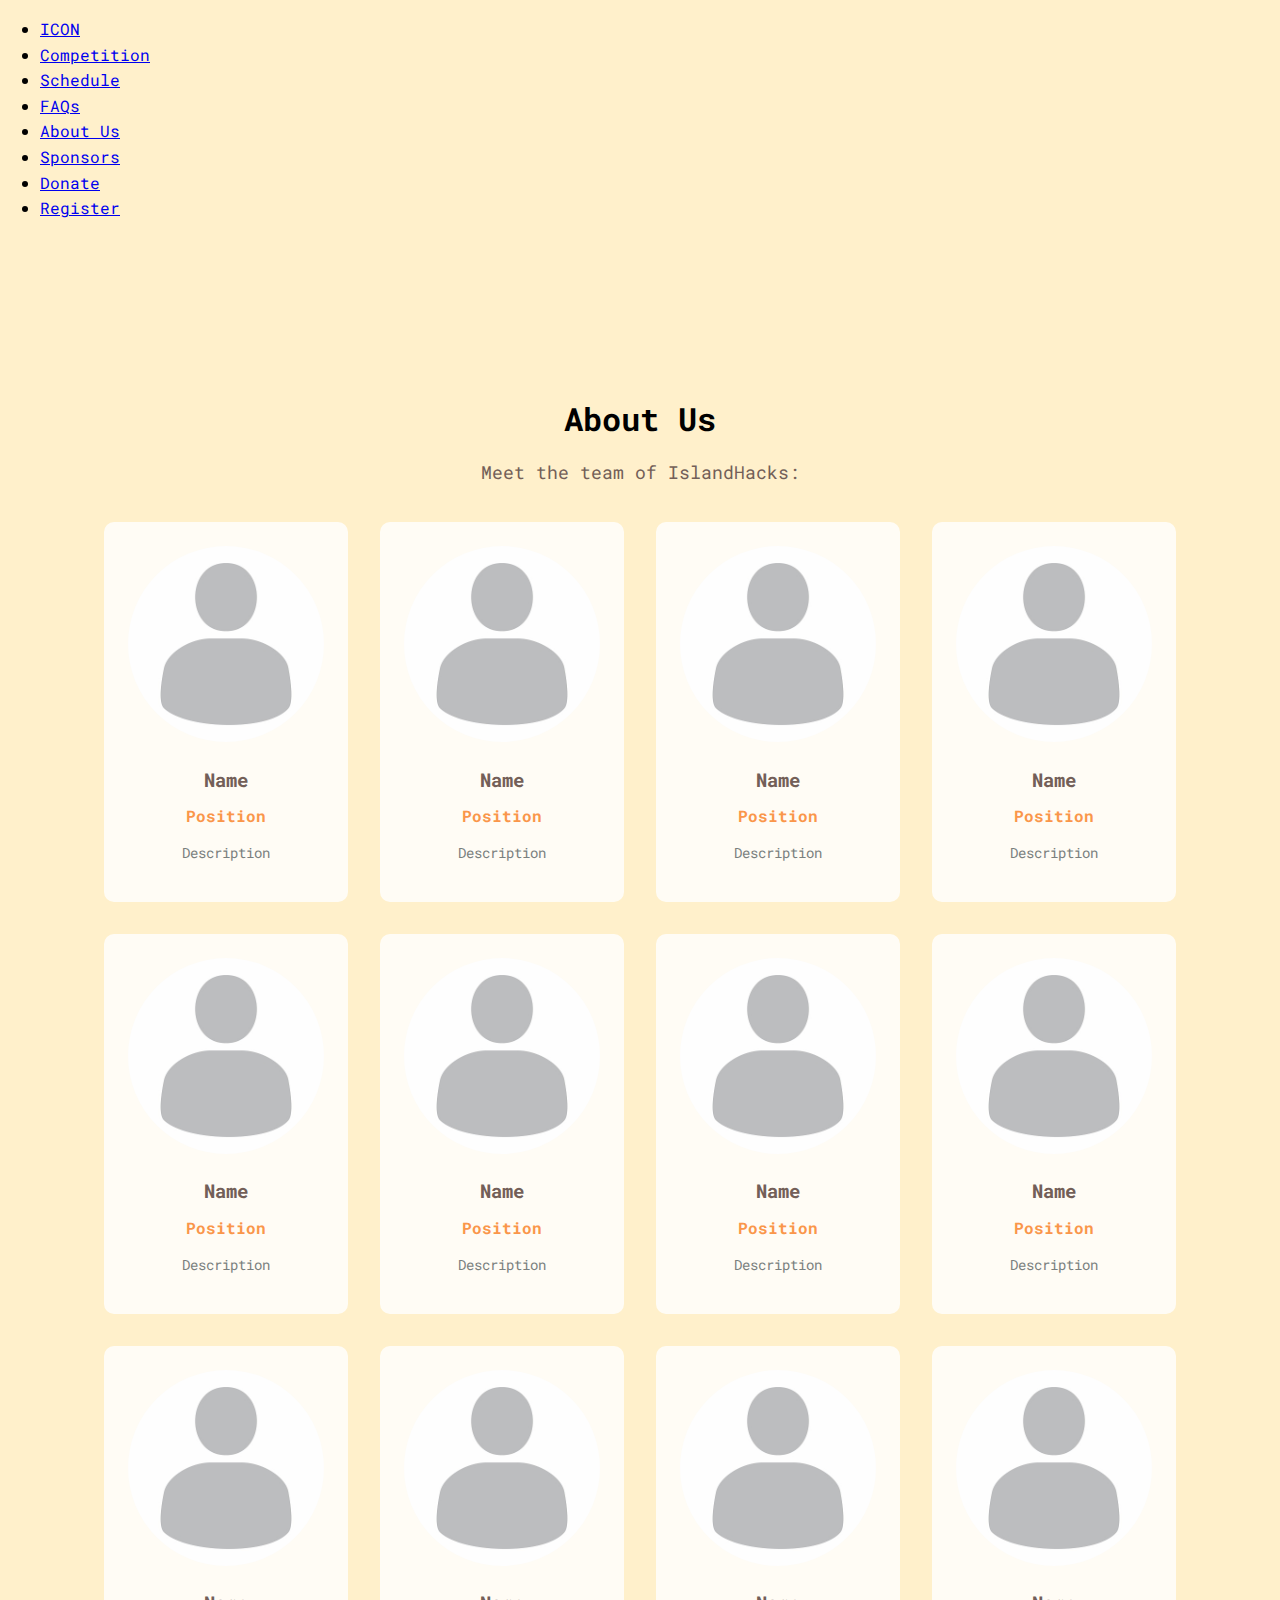
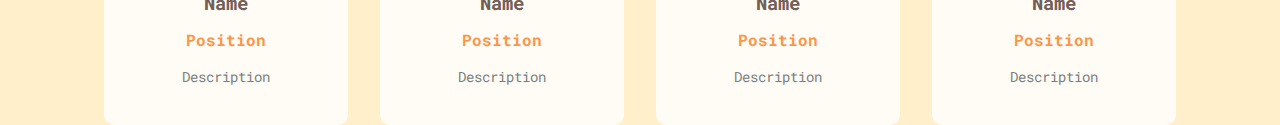
<file: about/index.html>
<!DOCTYPE html>
<html lang="en">
  <head>
    <meta charset="UTF-8">
    <meta name="viewport" content="width=device-width, initial-scale=1.0">
    <title>IslandHacks About Us</title>
    <link rel="preconnect" href="https://fonts.googleapis.com">
    <link rel="preconnect" href="https://fonts.gstatic.com" crossorigin>
    <link href="https://fonts.googleapis.com/css2?family=Roboto+Mono:ital,wght@0,100..700;1,100..700&display=swap" rel="stylesheet">

    <link href="/styles/main.css" rel="stylesheet" />
    <link href="/styles/about.css" rel="stylesheet" />
  </head>
  <body>
    <nav class="header">
      <ul>
        <li class="nav-home">
            <a href="/index.html">
              <span>ICON</span>
            </a>
          </li>
          <li class="nav-link">
            <a href="/index.html#competition">
              <span>Competition</span>
            </a>
          </li>
          <li class="nav-link">
            <a href="/index.html#schedule">
              <span>Schedule</span>
            </a>
          </li>
          <li class="nav-link">
            <a href="/index.html#FAQs">
              <span>FAQs</span>
            </a>
          </li>
          <li class="nav-link">
            <a href="/about">
              <span>About Us</span>
            </a>
          </li>
          <li class="nav-link">
            <a href="/sponsors">
              <span>Sponsors</span>
            </a>
          </li>
          <li class="nav-link nav-accent">
            <a href="https://hcb.hackclub.com/donations/start/islandhacks" target="_blank">
              <span>Donate</span>
            </a>
          </li>
          <li class="nav-link nav-accent">
            <a href="about:blank" target="_blank">
              <span>Register</span>
            </a>
          </li>
        </ul>
      </ul>
      <div class="header-fade"></div>
    </nav>
    <main class="content">
      <h1>About Us</h1>
      <p class="about-subtitle">
        Meet the team of IslandHacks:
      </p>
      <div class="team-grid">
        <div class="team-member">
          <img src="../images/team/profile_temp.jpeg" alt="Name">
          <h2>Name</h2>
          <h3>Position</h3>
          <p>Description</p>
        </div>
        <div class="team-member">
          <img src="../images/team/profile_temp.jpeg" alt="Name">
          <h2>Name</h2>
          <h3>Position</h3>
          <p>Description</p>
        </div>
        <div class="team-member">
          <img src="../images/team/profile_temp.jpeg" alt="Name">
          <h2>Name</h2>
          <h3>Position</h3>
          <p>Description</p>
        </div>
        <div class="team-member">
          <img src="../images/team/profile_temp.jpeg" alt="Name">
          <h2>Name</h2>
          <h3>Position</h3>
          <p>Description</p>
        </div>
        <div class="team-member">
          <img src="../images/team/profile_temp.jpeg" alt="Name">
          <h2>Name</h2>
          <h3>Position</h3>
          <p>Description</p>
        </div>
        <div class="team-member">
          <img src="../images/team/profile_temp.jpeg" alt="Name">
          <h2>Name</h2>
          <h3>Position</h3>
          <p>Description</p>
        </div>
        <div class="team-member">
          <img src="../images/team/profile_temp.jpeg" alt="Name">
          <h2>Name</h2>
          <h3>Position</h3>
          <p>Description</p>
        </div>
        <div class="team-member">
          <img src="../images/team/profile_temp.jpeg" alt="Name">
          <h2>Name</h2>
          <h3>Position</h3>
          <p>Description</p>
        </div>
        <div class="team-member">
          <img src="../images/team/profile_temp.jpeg" alt="Name">
          <h2>Name</h2>
          <h3>Position</h3>
          <p>Description</p>
        </div>
        <div class="team-member">
          <img src="../images/team/profile_temp.jpeg" alt="Name">
          <h2>Name</h2>
          <h3>Position</h3>
          <p>Description</p>
        </div>
        <div class="team-member">
          <img src="../images/team/profile_temp.jpeg" alt="Name">
          <h2>Name</h2>
          <h3>Position</h3>
          <p>Description</p>
        </div>
        <div class="team-member">
          <img src="../images/team/profile_temp.jpeg" alt="Name">
          <h2>Name</h2>
          <h3>Position</h3>
          <p>Description</p>
        </div>
      </div>
    </main>
  </body>
</html>
</file>
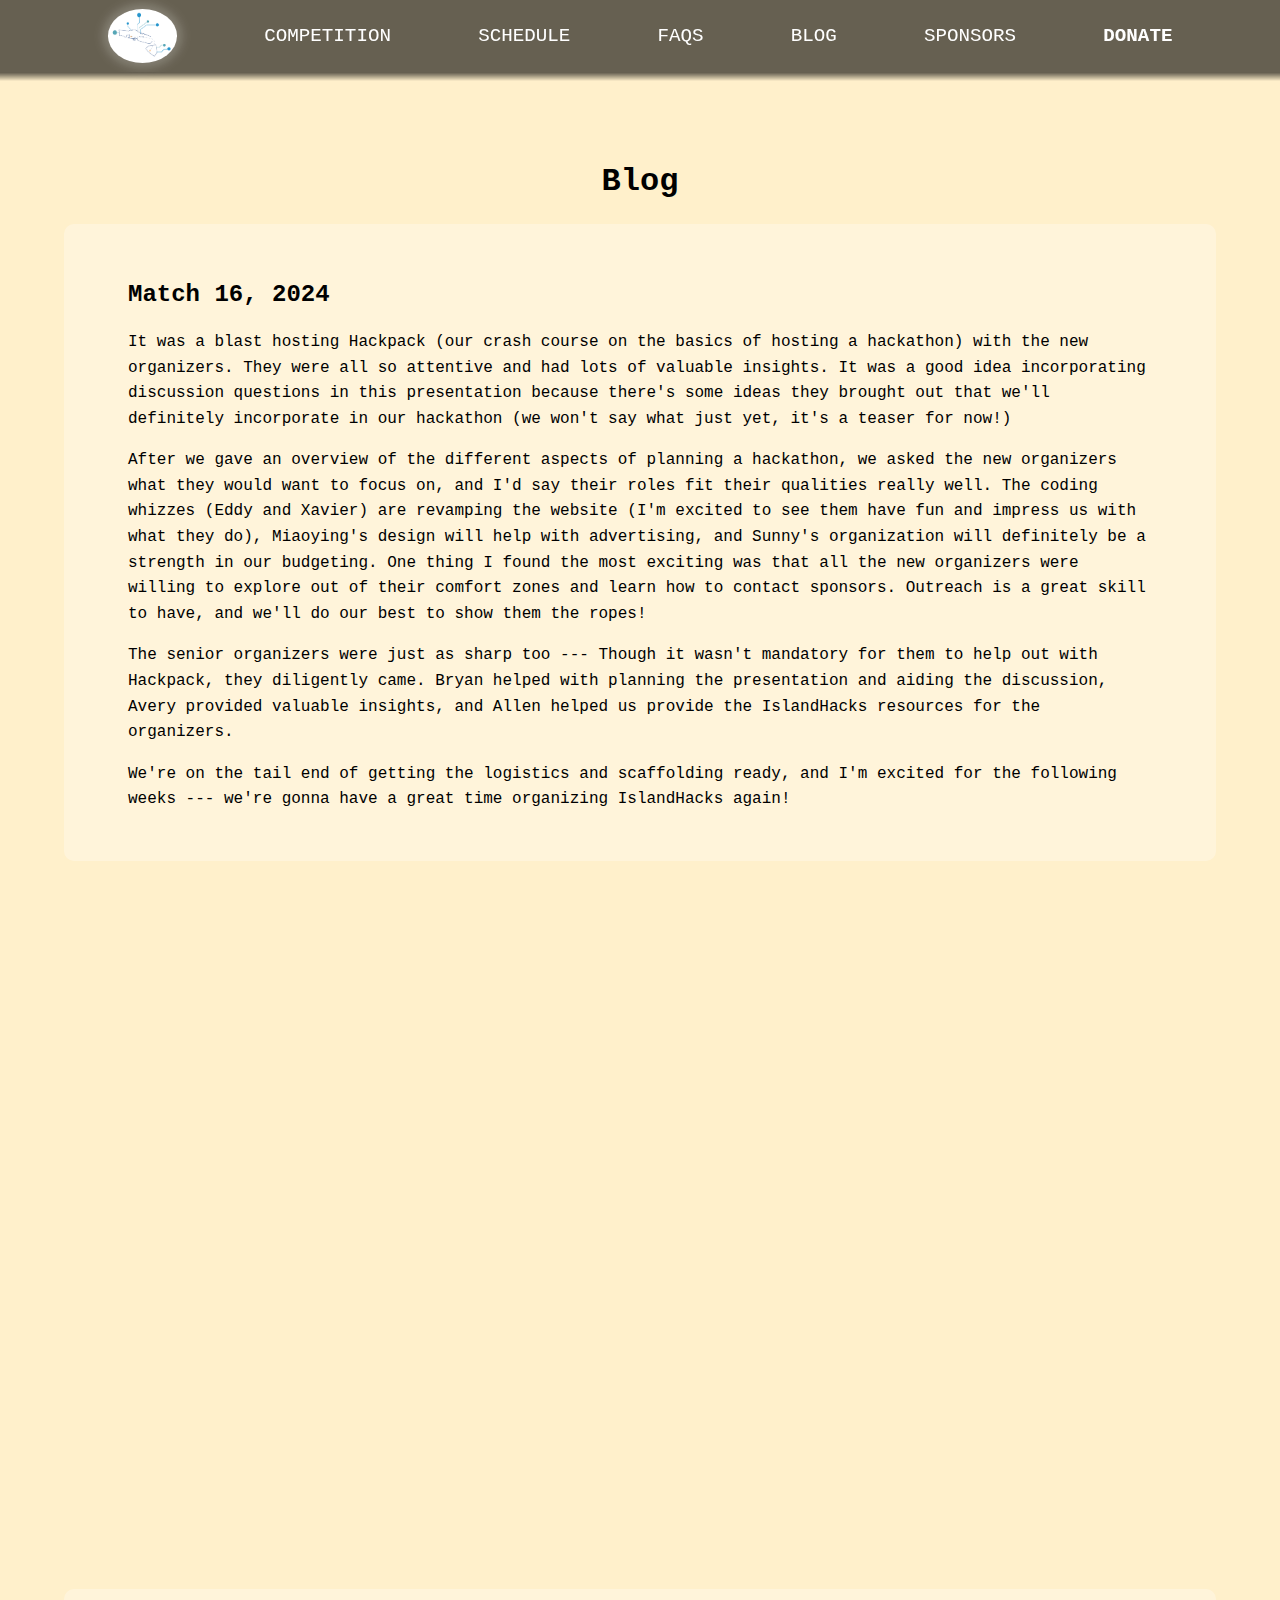
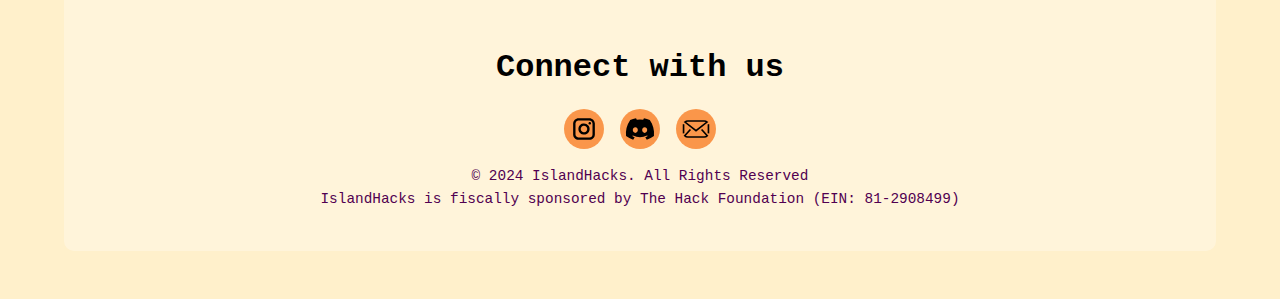
<file: blog/index.html>
<!DOCTYPE html>
<html lang="en">
<head>
  <meta charset="UTF-8">
  <meta name="viewport" content="width=device-width, initial-scale=1.0">
  <title>Blog - IslandHacks</title>
  <link rel="icon" href="/images/favicon.png" />
  <link rel="stylesheet" href="/styles/main.css" />
  <link rel="stylesheet" href="/styles/navbar.css" />
  <link rel="stylesheet" href="/styles/footer.css" />
  <link rel="stylesheet" href="/styles/about.css" />
</head>
<body class="hackathon-ended">
  <nav class="header">
    <ul>
      <li class="nav-home">
        <a href="/">
          <img src="/images/islandhacks_logo_no_title.webp" alt="ICON" class="nav-logo" />
        </a>
      </li>
      <li class="nav-link">
        <a href="/#competition">
          <span>Competition</span>
        </a>
      </li>
      <li class="nav-link">
        <a href="/#schedule">
          <span>Schedule</span>
        </a>
      </li>
      <li class="nav-link">
          <a href="/#FAQs">
          <span>FAQs</span>
        </a>
      </li>
      <li class="nav-link">
        <a href="/blog">
          <span>Blog</span>
        </a>
      </li>
      <li class="nav-link">
        <a href="/sponsors">
          <span>Sponsors</span>
        </a>
      </li>
      <li class="nav-link nav-accent">
        <a href="https://hcb.hackclub.com/donations/start/islandhacks" target="_blank">
          <span>Donate</span>
        </a>
      </li>
      <li class="nav-link nav-accent post-event-remove">
        <a href="https://docs.google.com/forms/u/3/d/e/1FAIpQLSe7GbyQoOaUZuU1b_YcIyGyAPtSHcHycwgKLOjF1m0STg76yw/viewform" target="_blank">
          <span>Register</span>
        </a>
      </li>
    </ul>
    <div class="header-fade"></div>
  </nav>
  <main class="content">
    <h1>Blog</h1>
    <section class="fade-in">
      <h2>Match 16, 2024</h2>
      <p>
        It was a blast hosting Hackpack (our crash course on the basics of hosting a hackathon) with
        the new organizers. They were all so attentive and had lots of valuable insights. It was a
        good idea incorporating discussion questions in this presentation because there's some ideas
        they brought out that we'll definitely incorporate in our hackathon (we won't say what just
        yet, it's a teaser for now!)
      </p>
      <p>
        After we gave an overview of the different aspects of planning a hackathon, we asked the new
        organizers what they would want to focus on, and I'd say their roles fit their qualities
        really well. The coding whizzes (Eddy and Xavier) are revamping the website (I'm excited to
        see them have fun and impress us with what they do), Miaoying's design will help with
        advertising, and Sunny's organization will definitely be a strength in our budgeting. One
        thing I found the most exciting was that all the new organizers were willing to explore out
        of their comfort zones and learn how to contact sponsors. Outreach is a great skill to have,
        and we'll do our best to show them the ropes!
      </p>
      <p>
        The senior organizers were just as sharp too --- Though it wasn't mandatory for them to help
        out with Hackpack, they diligently came. Bryan helped with planning the presentation and
        aiding the discussion, Avery provided valuable insights, and Allen helped us provide the
        IslandHacks resources for the organizers.
      </p>
      <p>
        We're on the tail end of getting the logistics and scaffolding ready, and I'm excited for
        the following weeks --- we're gonna have a great time organizing IslandHacks again!
      </p>
    </section>
    <section class="fade-in">
      <h2>March 13, 2024</h2>
      <p>
        We had a get-to-know-each-other meeting between the senior organizers and the newcomers and
        went over the goals of this upcoming hackathon. I'd say it went pretty well. Everyone's
        excited, super friendly as always, and the newcomers weren't afraid to ask any questions
        they had at the moment. It's definitely a good idea to do a crash course with them soon to
        get them on board as soon as possible. I'm looking forward to it!
      </p>
    </section>
    <section class="fade-in">
      <h2>Feburary 7, 2024</h2>
      <p>
        Nael and I looked over the feedback form from IslandHacks 2023 and jotted down a list of
        what we should focus on for the next one. We're gonna expand this for sure, but I wouldn't
        reveal everything we planned just yet. :] (Actually I'll give you one. This blog is an
        addition to keep you guys updated.)
      </p>
      <p>
        Although it took us six months to plan the original hackathon, I believe we can still host a
        hackathon by the end of May. Most of that time in the beginning was figuring out what we're
        doing and getting off the ground. We now have the resources from last year to bounce off of
        and new organizers to recruit, but that doesn't mean we should slow down. Let the grind
        begin!
      </p>
    </section>
  </main>
  <footer>
    <section class="footer-section">
      <h1>Connect with us</h1>
      <div class="social-icons">
        <a href="https://www.instagram.com/islandhacks/" target="_blank" class="social-icon">
          <img src="/images/instagram.svg" alt="Instagram" />
        </a>
        <a href="https://discord.gg/62TanBRjGj" target="_blank" class="social-icon">
          <img src="/images/discord-mark-black.svg" alt="Discord" />
        </a>
        <a href="mailto:team@island-hacks.org" target="_blank" class="social-icon">
          <img src="/images/email.svg" alt="Email" />
        </a>
      </div>
      <p class="copyright">
        &copy; 2024 IslandHacks. All Rights Reserved
        <br />
        IslandHacks is fiscally sponsored by The Hack Foundation (EIN: 81-2908499)
      </p>
    </section>
  </footer>
  <script src="/scripts/detect.js"></script>
  <script src="/scripts/section-transitions.js"></script>
</body>
</html>
</file>
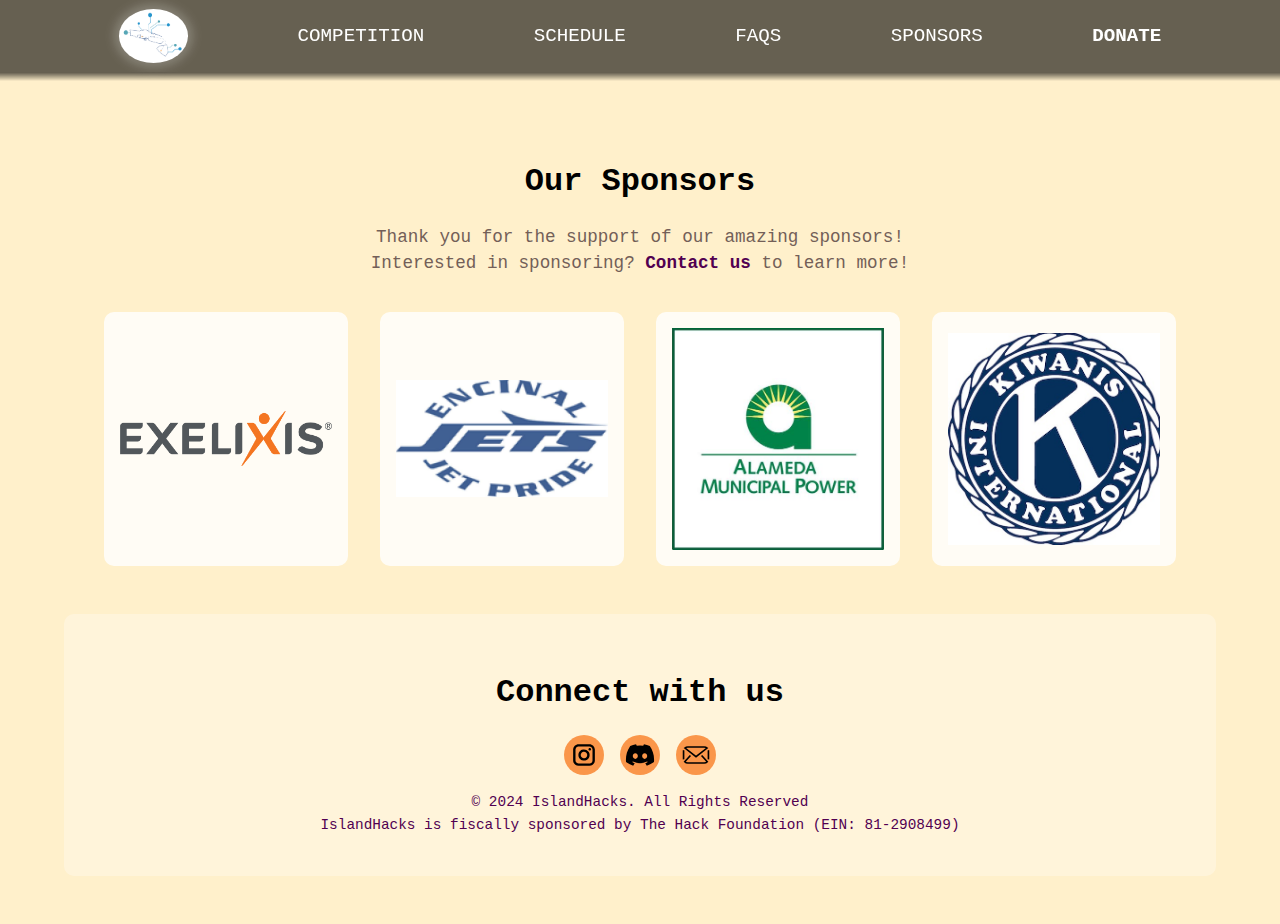
<file: sponsors/index.html>
<!DOCTYPE html>
<html lang="en">
<head>
  <meta charset="UTF-8" />
  <title>Sponsors - IslandHacks</title>
  <meta name="viewport" content="width=device-width, initial-scale=1.0" />
  <link rel="icon" href="/images/favicon.png" />
  <link rel="stylesheet" href="/styles/main.css" />
  <link rel="stylesheet" href="/styles/sponsors.css" />
  <link rel="stylesheet" href="/styles/navbar.css" />
  <link rel="stylesheet" href="/styles/footer.css" />
</head>
<body class="hackathon-ended">
  <nav class="header">
    <ul>
      <li class="nav-home">
        <a href="/">
          <img src="/images/islandhacks_logo_no_title.webp" alt="ICON" class="nav-logo">
        </a>
      </li>
      <li class="nav-link">
        <a href="/#competition">
          <span>Competition</span>
        </a>
      </li>
      <li class="nav-link">
        <a href="/#schedule">
          <span>Schedule</span>
        </a>
      </li>
      <li class="nav-link">
          <a href="/#FAQs">
          <span>FAQs</span>
        </a>
      </li>
      <li class="nav-link">
        <a href="/sponsors">
          <span>Sponsors</span>
        </a>
      </li>
      <li class="nav-link nav-accent">
        <a href="https://hcb.hackclub.com/donations/start/islandhacks" target="_blank">
          <span>Donate</span>
        </a>
      </li>
      <li class="nav-link nav-accent post-event-remove">
        <a href="https://docs.google.com/forms/u/3/d/e/1FAIpQLSe7GbyQoOaUZuU1b_YcIyGyAPtSHcHycwgKLOjF1m0STg76yw/viewform" target="_blank">
          <span>Register</span>
        </a>
      </li>
    </ul>
    <div class="header-fade"></div>
  </nav>
  <main class="content">
    <h1>Our Sponsors</h1>
    <p class="sponsor-subtitle">
      Thank you for the support of our amazing sponsors! 
      Interested in sponsoring? <a href="mailto:team@island-hacks.org">Contact us</a> to learn more!
    </p>
    <div class="sponsors-grid">
      <div class="sponsor-item">
        <a href="https://www.exelixis.com/" target="_blank">
          <img src="../images/sponsors/Exelixis.png" alt="Exelixis">
        </a>
      </div>
      <div class="sponsor-item">
        <a href="https://encinal.alamedaunified.org/" target="_blank">
          <img src="../images/sponsors/Encinal.jpg" alt="Encinal">
        </a>
      </div>
      <div class="sponsor-item">
        <a href="https://www.alamedamp.com/" target="_blank">
          <img src="../images/sponsors/AlamedaMunicipalPower.jpeg" alt="Alameda Municipal Power">
        </a>
      </div>
      <div class="sponsor-item">
        <a href="https://k01025.site.kiwanis.org/about/" target="_blank">
          <img src="../images/sponsors/Kiwanis.jpeg" alt="Alameda Kiwanis">
        </a>
      </div>
    </div>
  </main>
  <footer>
    <section class="footer-section">
      <h1>Connect with us</h1>
      <div class="social-icons">
        <a href="https://www.instagram.com/islandhacks/" target="_blank" class="social-icon">
          <img src="/images/instagram.svg" alt="Instagram" />
        </a>
        <a href="https://discord.gg/62TanBRjGj" target="_blank" class="social-icon">
          <img src="/images/discord-mark-black.svg" alt="Discord" />
        </a>
        <a href="mailto:team@island-hacks.org" target="_blank" class="social-icon">
          <img src="/images/email.svg" alt="Email" />
        </a>
      </div>
      <p class="copyright">
        &copy; 2024 IslandHacks. All Rights Reserved
        <br />
        IslandHacks is fiscally sponsored by The Hack Foundation (EIN: 81-2908499)
      </p>
    </section>
  </footer>
</body>
</html>
</file>
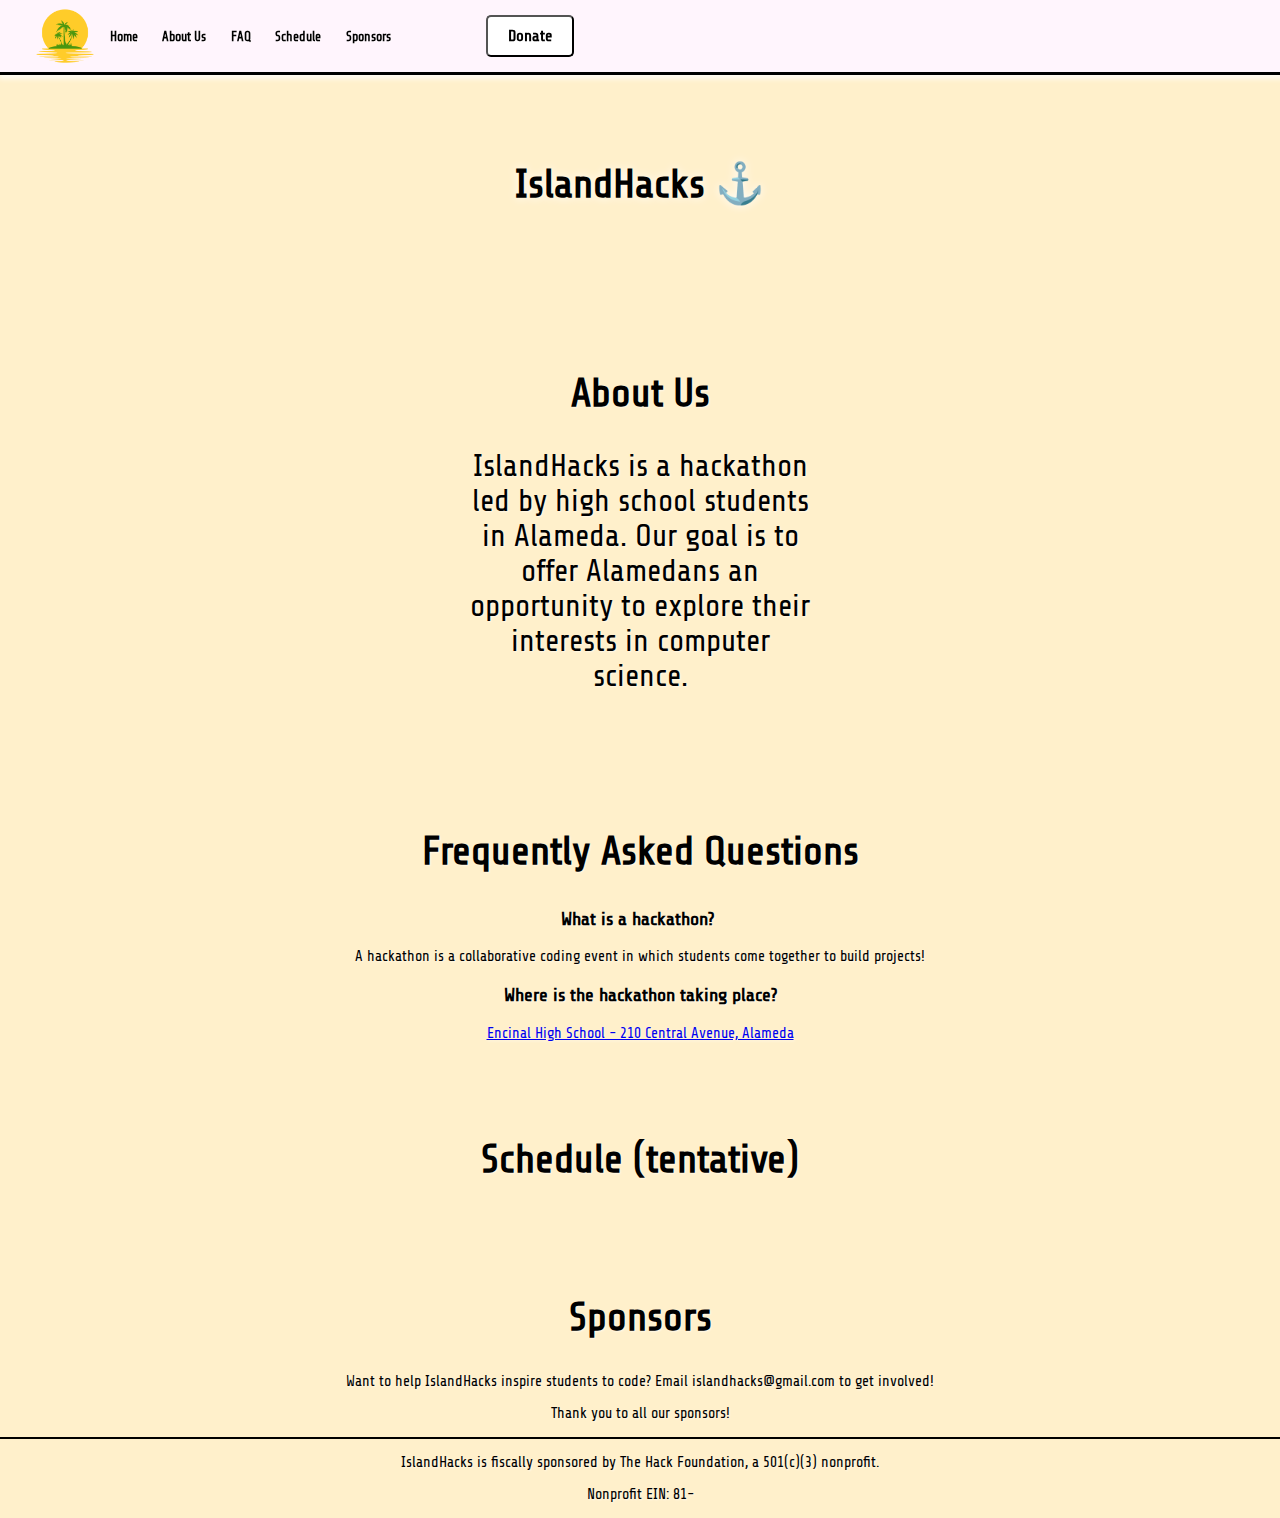
<file: 4.15 code.html>
<!DOCTYPE html>
<html lang="en">

<head>
  <meta charset="UTF-8">
  <meta name="viewport" content="width=device-width, initial-scale=1.0">
  <title>IslandHacks</title>
  <link rel="preconnect" href="https://fonts.googleapis.com">
  <link rel="preconnect" href="https://fonts.gstatic.com" crossorigin>
  <link href="https://fonts.googleapis.com/css2?family=Share+Tech&family=Share+Tech+Mono&display=swap" rel="stylesheet">
  <link rel="stylesheet" href="design.css">
</head>

<body>
  <header class="header-main">
    <nav class="header-main-nav">
      <img src="sunsetlogo.png" alt="IslandHacks Logo" style="max-width: 100%; height: auto;" />
      <ul>
        <li><a href="#home">Home</a></li>
        <li><a href="#aboutus">About Us</a></li>
        <li><a href="#faq">FAQ</a></li>
        <li><a href="#schedule">Schedule</a></li>
        <li><a href="#sponsors">Sponsors</a></li>
        <li>
          <button class="button button1" onclick="window.open('https://bank.hackclub.com/donations/start/islandhacks');" target="_blank">
            Donate
          </button>
        </li>
      </ul>
    </nav>
  </header>

  <main>
    <section class="hero" id="home">
      <h2>IslandHacks ⚓</h2>
    </section>

    <section class="about-us" id="aboutus">
      <h2>About Us</h2>
      <p class="aboutuscontent">
        IslandHacks is a hackathon led by high school students in Alameda. Our goal is to offer Alamedans an opportunity to explore their interests in computer science.
      </p>
    </section>

    <section class="faq" id="faq">
      <h2>Frequently Asked Questions</h2>
      <div class="faq-container">
        <div class="question">
          <h3>What is a hackathon? ️</h3>
          <p>A hackathon is a collaborative coding event in which students come together to build projects!</p>
        </div>
        <div class="question">
          <h3>Where is the hackathon taking place? </h3>
          <p>
            <a class="mapofschool" href="https://www.google.com/maps/place/Encinal+Junior+%26+Senior+High+School/@37.7715368,-122.2897494,17z/data=!3m1!4b1!4m6!3m5!1s0x808f811f9269b331:0xe74a9cfeb2d43ecc!8m2!3d37.7715368!4d-122.2897494!16zL20vMGI1Nnlw" target="_blank">
              Encinal High School - 210 Central Avenue, Alameda
            </a>
          </p>
        </div>
        </div>
    </section>

    <section class="schedule" id="schedule">
      <h2>Schedule (tentative)</h2>
      <table>
        </table>
    </section>

    <section class="sponsors" id="sponsors">
      <h2>Sponsors</h2>
      <p>Want to help IslandHacks inspire students to code? Email islandhacks@gmail.com to get involved!</p>
      <p>Thank you to all our sponsors!</p>
      <div class="sponsorlogos">
        </div>
    </section>
  </main>

  <footer>
    <div class="footerleft">
      <p>
        IslandHacks is fiscally sponsored by The Hack Foundation, a 501(c)(3) nonprofit.
      </p>
      <p>Nonprofit EIN: 81-
</file>
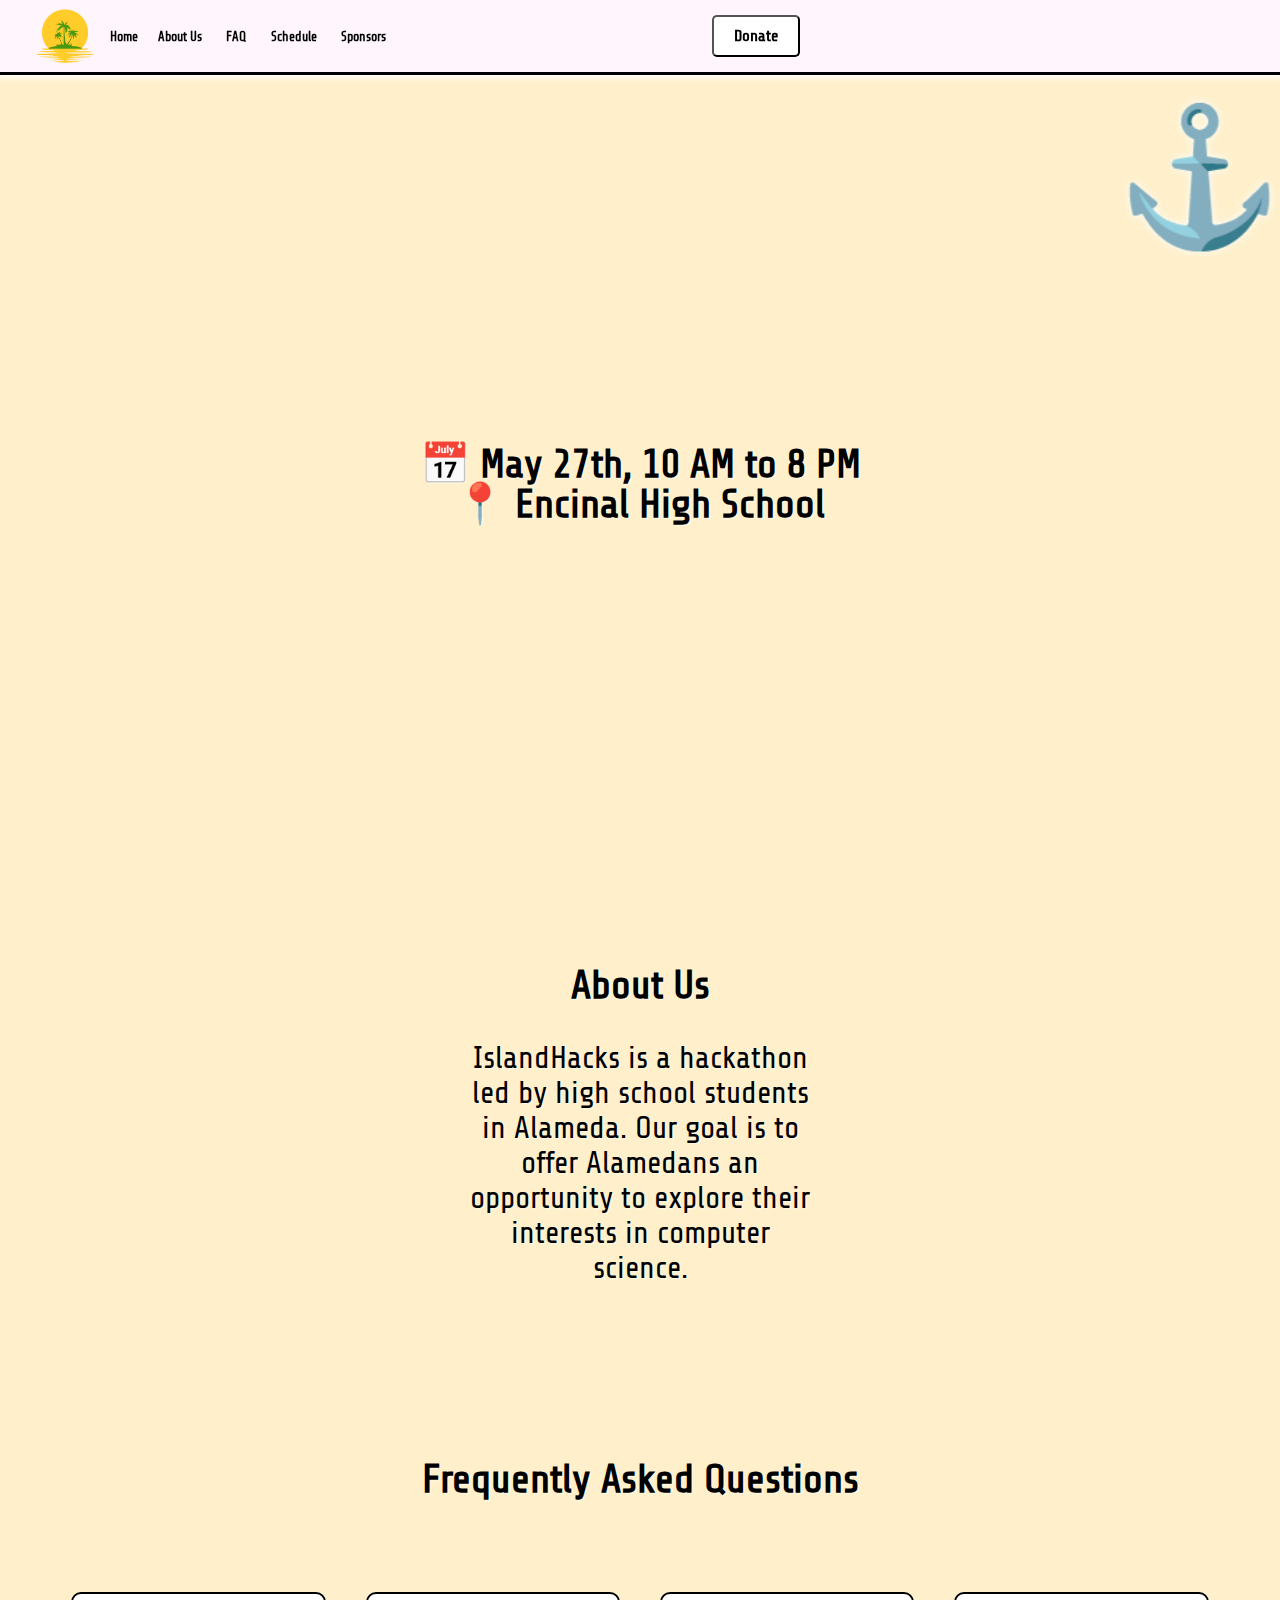
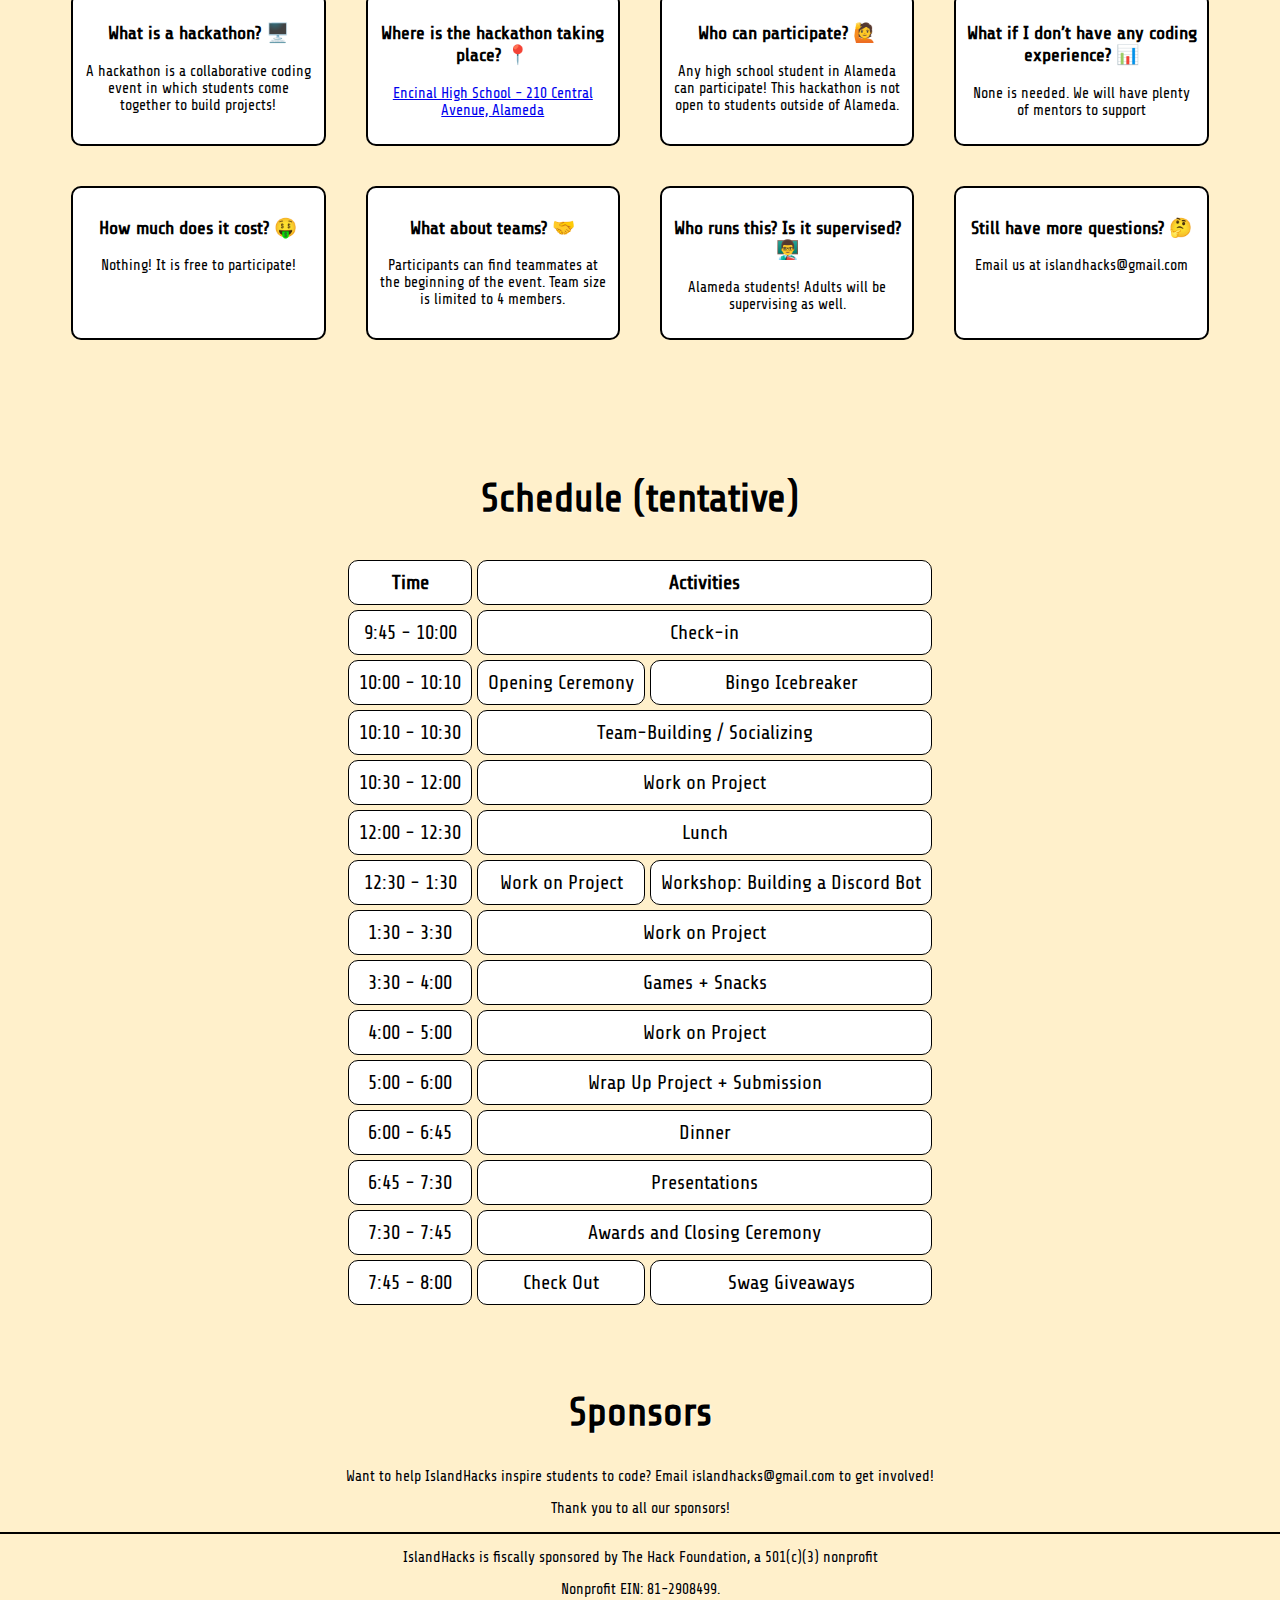
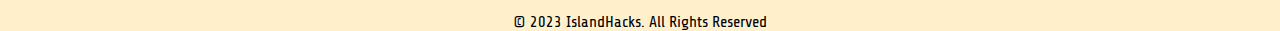
<file: index (copy).html>
<!DOCTYPE html>

<html> 
  <link rel="preconnect" href="https://fonts.googleapis.com">
<link rel="preconnect" href="https://fonts.gstatic.com" crossorigin>
<link href="https://fonts.googleapis.com/css2?family=Share+Tech&family=Share+Tech+Mono&display=swap" rel="stylesheet">
        
  
<link rel="stylesheet" href="design.css">
<hr>
<head>
    <title>IslandHacks</title>
  
</head>


  
    <body>
     
        <header class = "header-main">
            <nav class = "header-main-nav">
              <!-- jacky's code that work but allen broke somehow
              <img src="sunsetlogo.png" alt="IslandHacks Logo" /> -->
              <img src="sunsetlogo.png" alt="IslandHacks Logo" style="max-width: 100%; height: auto;" />
              
              
              <ul>
                
                <li><a href="#home">Home</a</li>
                <li><a href="#aboutus">About Us</a></li>
                <li><a href="#faq">FAQ</a></li>
                <li><a href="#schedule">Schedule</a></li>
                <li><a href="#sponsors">Sponsors</a></li>



<button class = "button button1" onclick="window.open('https://bank.hackclub.com/donations/start/islandhacks');" target="_blank"> Donate </button>


                
              </ul>
            </nav>
        </header>
       
    <!---><div>
      <div class="wrapper">
      <div class="__web-inspector-hide-shortcut__"><span class="dot"></span></div>
      <div><span class="dot"></span></div>
      <div><span class="dot"></span></div>
      <div><span class="dot"></span></div>
      <div><span class="dot"></span></div>
      <div><span class="dot"></span></div>
      <div><span class="dot"></span></div>
      <div><span class="dot"></span></div>
      <div><span class="dot"></span></div>
      <div><span class="dot"></span></div>
      <div><span class="dot"></span></div>
      <div><span class="dot"></span></div>
      <div><span class="dot"></span></div>
      <div><span class="dot"></span></div>
      <div><span class="dot"></span></div>
    </div>
      </!--->
        
        <marquee id = "home" behavior="scroll" direction="left" loop "infinite" scrollamount = "20"><b> ⚓ IslandHacks ⚓ ️</b></marquee>

      <br>
      <br>
      <br>
      <br>
<h2 class="dateandtime">📅 May 27th, 10 AM to 8 PM <br>📍 Encinal High School</h2>

          <div class = "buttons">
          <button class = "button button2" onclick="window.open('https://forms.gle/ar3eEBhPo8CzJL2WA');" target="_blank"> Register </button>


          <button class = "button button3" onclick="window.open('https://discord.gg/jGYb4pmXkB');" target="_blank"><img src="discord icon.png" alt="IslandHacks Logo" style="max-width: 100%; height: auto;" /> Join Discord </button>
          </div>
        </section>

      <br>
      <br>
      <br>
      <br>

      
        <h2 id="aboutus">About Us</h2>
        <p class = "aboutuscontent">
                IslandHacks is a hackathon led by high school students in Alameda. Our goal is to offer Alamedans an opportunity to explore their interests in computer science.
        </p>
                    <br>
                          <br>

        <h2 id="faq"> Frequently Asked Questions </h2>
                                <br>
                    <br>
            <style>
	</style>
</head>
 <body>

	<div class="container">
  <div class="box">
    <h3>What is a hackathon? 🖥️</h3>
    <p>A hackathon is a collaborative coding event in which students come together to build projects!</p>
  </div>  
    
    <div class="box">
    <h3>Where is the hackathon taking place? 📍</h3>
    <p><a class = "mapofschool" href = "https://www.google.com/maps/place/Encinal+Junior+%26+Senior+High+School/@37.7715368,-122.2897494,17z/data=!3m1!4b1!4m6!3m5!1s0x808f811f9269b331:0xe74a9cfeb2d43ecc!8m2!3d37.7715368!4d-122.2897494!16zL20vMGI1Nnlw" target = "_blank">Encinal High School - 210 Central Avenue, Alameda</a></p>
  </div>
  
  <div class="box">
    <h3>Who can participate? 🙋</h3>
    <p>Any high school student in Alameda can participate! This hackathon is not open to students outside of Alameda.</p>
  </div>
  
  <div class="box">
    <h3>What if I don’t have any coding experience? 📊</h3>
    <p>None is needed. We will have plenty of mentors to support</p>
  </div>

  <div class="box">
    <h3>How much does it cost? 🤑</h3>
    <p>Nothing! It is free to participate!</p>
  </div>

  <div class="box">
    <h3>What about teams? 🤝</h3>
    <p>Participants can find teammates at the beginning of the event. Team size is limited to 4 members.</p>
  </div>

  <div class="box">
    <h3>Who runs this? Is it supervised? 👨‍🏫</h3>
    <p>Alameda students! Adults will be supervising as well.</p>
  </div>

  <div class="box">
    <h3>Still have more questions? 🤔</h3>
    <p>Email us at islandhacks@gmail.com</p>
  </div>


    
  </div> <!-- for the containter 
   -->
   
  


 </body>

 

     
      <br>
          <br>
      <h2 id="schedule"> Schedule (tentative) </h2>
      <table cellpadding = "10px" cellspacing = "5px" bgcolor = "transparent">
        <tr>
          <th>Time</th>
          <th colspan = "2">Activities</th>
        </tr>
        <tr>
          <td>9:45 - 10:00</td>
          <td colspan = "2">Check-in</td>
        </tr>
        <tr>
          <td>10:00 - 10:10</td>
          <td>Opening Ceremony</td>
          <td>Bingo Icebreaker</td>
        </tr>
        <tr>
          <td>10:10 - 10:30</td>
          <td colspan = "2">Team-Building / Socializing</td>
        </tr>
        <tr>
          <td>10:30 - 12:00</td>
          <td colspan = "2">Work on Project</td>
        </tr>
        <tr>
          <td>12:00 - 12:30</td>
          <td colspan = "2">Lunch</td>
        </tr>
        <tr>
          <td>12:30 - 1:30</td>
          <td>Work on Project</td>
          <td>Workshop: Building a Discord Bot</td>
        </tr>
        <tr>
          <td>1:30 - 3:30</td>
          <td colspan = "2">Work on Project</td>
        </tr>
        <tr>
          <td>3:30 - 4:00</td>
          <td colspan = "2">Games + Snacks</td>
        </tr>
        <tr>
          <td>4:00 - 5:00</td>
          <td colspan = "2">Work on Project</td>
        </tr>
        <tr>
          <td>5:00 - 6:00</td>
          <td colspan = "2">Wrap Up Project + Submission</td>
        </tr>
        <tr>
          <td>6:00 - 6:45</td>
          <td colspan = "2">Dinner</td>
        </tr>
        <tr>
          <td>6:45 - 7:30</td>
          <td colspan = "2">Presentations</td>
        </tr>
        <tr>
          <td>7:30 - 7:45</td>
          <td colspan = "2">Awards and Closing Ceremony</td>
        </tr>
        <tr>
          <td>7:45 - 8:00</td>
          <td>Check Out</td>
          <td>Swag Giveaways</td>
        </tr>
        
      </table>

            <h2 id="sponsors">Sponsors</h2>

      <p>Want to help IslandHacks inspire students to code? Email islandhacks@gmail.com to get involved! </p>
 
      <p>Thank you to all our sponsors!</p>
      <div class = "sponsorlogos">
       

      </div>
      
    
        </section>
            
        

    </div>
   </main> 
    
    <footer>
      <div class = "footerleft">
        <p>
        IslandHacks is fiscally sponsored by The Hack
    Foundation, a 501(c)(3) nonprofit         </p>
      <p>
        Nonprofit EIN: 81-2908499.
      </p>
      &copy; 2023 IslandHacks. All Rights Reserved
      

      
    </footer>



  <!--
  starts here
  -->
	

   <!--
  ends here
  -->
     
</html>
</file>
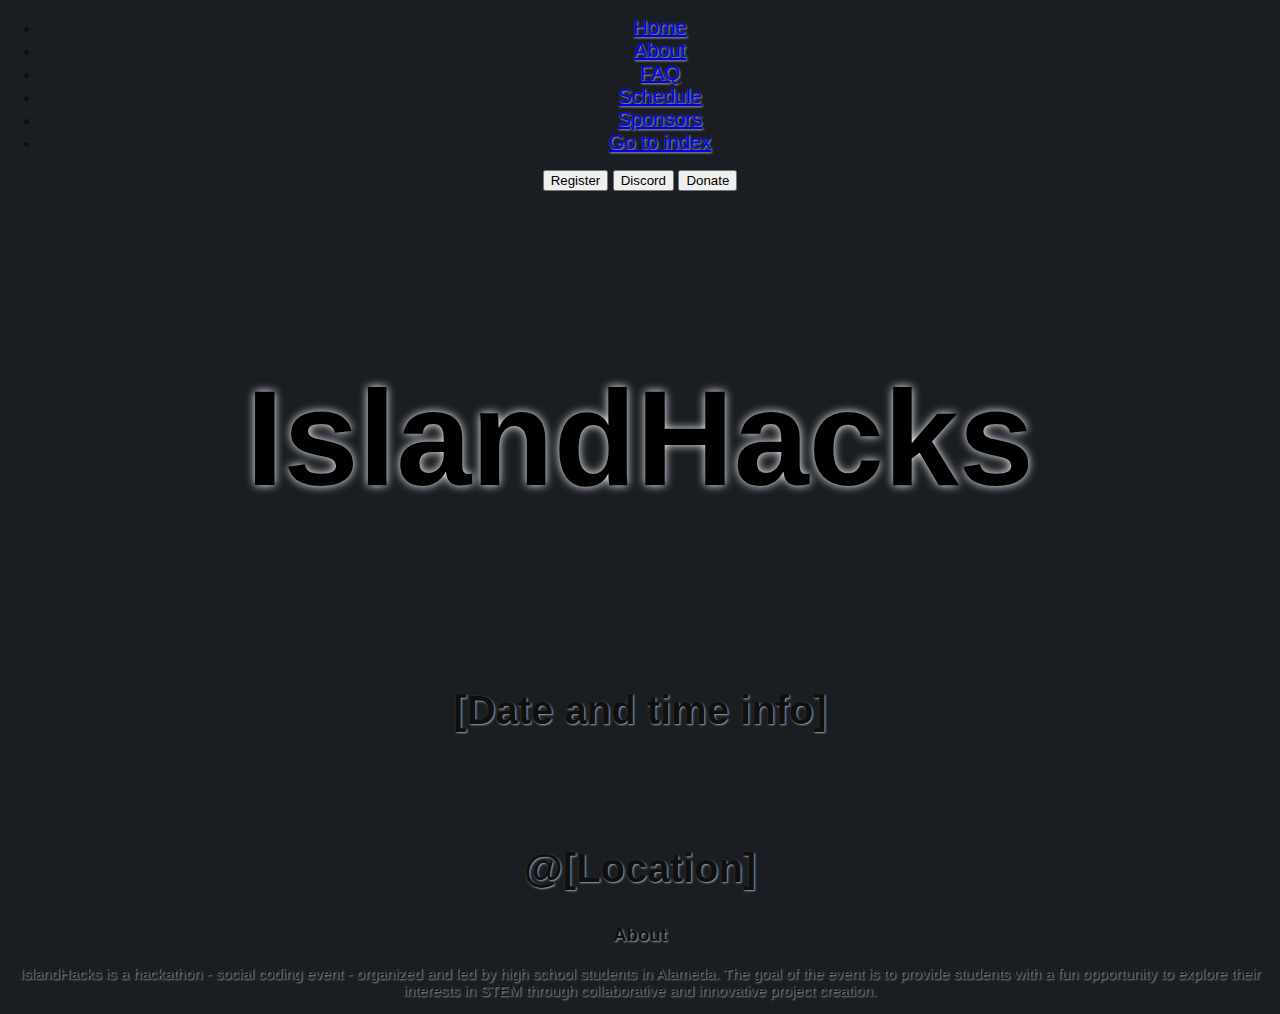
<file: index2.html>
<!DOCTYPE html>

<html>

<head>
    <title>IslandHacks</title>
    <meta charset='UTF-8'>
    <meta name='description' content='IslandHacks is a hackathon for students to improve their programming skills and realize their ideas.'>
    <link href='design2.css' rel='stylesheet'>
</head>

<body>

    <header>
        <nav>
            <ul>
                <li><a href='#home'>Home</a</li>
                <li><a href='#about'>About</a></li>
                <li><a href='#faq'>FAQ</a></li>
                <li><a href='#schedule'>Schedule</a></li>
                <li><a href='#sponsors'>Sponsors</a></li>
                <li><a href="index.html">Go to index</a></li>
            </ul>
        </nav>
        <div class='header-actions'>
            <button>Register</button>
            <button>Discord</button>
            <button>Donate</button>
        </div>
    </header>
  
    <div class='content'>
        <cursed id='cursed'></cursed>
        <h1 id='home'>IslandHacks</h1>
        <h2>[Date and time info]</h2>
        <h2>@[Location]</h2>

        <h3 id='about'>About</h3>
        <p>IslandHacks is a hackathon - social coding event - organized and led by high school students in Alameda. The goal of the event is to provide students with a fun opportunity to explore their interests in STEM through collaborative and innovative project creation.</p>
        <!-- This should be more call to action-ish (~Register now!~). Also maybe add a section (in this tag or else where) with included parts of the event other than coding, like prizes, food, raffle, photo booth, career things etc. -->
    </div>

</body>

<script src="script.js"></script>

</html>
</file>
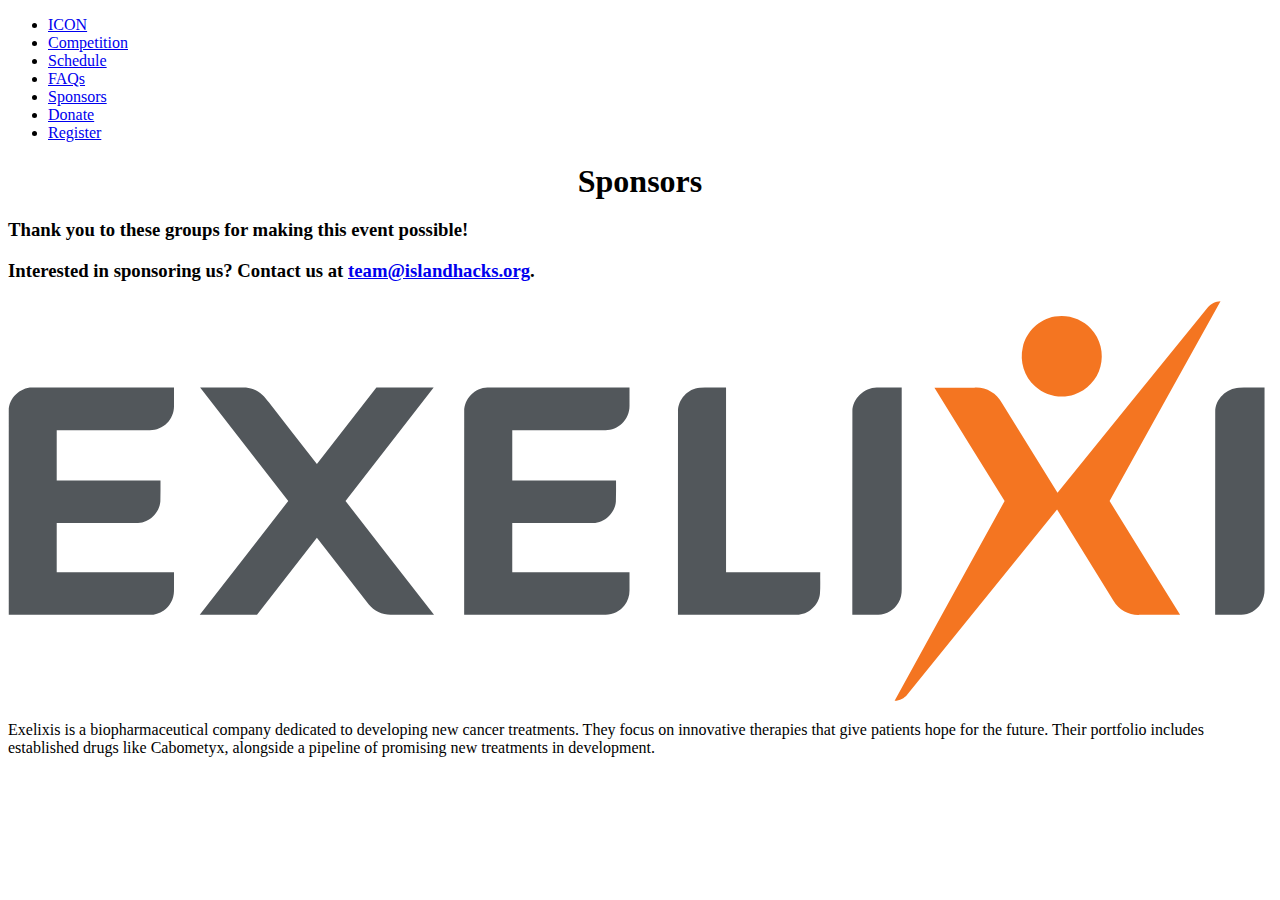
<file: sponsors.html>
<!DOCTYPE html>
<html lang="en">
  <head>
    <meta charset="UTF-8" />
    <link rel="preconnect" href="https://fonts.googleapis.com">
    <link rel="preconnect" href="https://fonts.gstatic.com" crossorigin>
    <link href="https://fonts.googleapis.com/css2?family=Roboto+Mono:ital,wght@0,100..700;1,100..700&display=swap" rel="stylesheet">

    <title>IslandHacks Sponsors</title>
    <link href="styles/sponsors.css" rel="stylesheet" />
  </head>
  <body>
    <nav class="header">
      <ul>
        <li class="nav-home">
          <a href="index.html">
            <span>ICON</span>
          </a>
        </li>
        <li class="nav-link">
          <a href="#competition">
            <span>Competition</span>
          </a>
        </li>
        <li class="nav-link">
          <a href="#schedule">
            <span>Schedule</span>
          </a>
        </li>
        <li class="nav-link">
          <a href="#FAQs">
            <span>FAQs</span>
          </a>
        </li>
        <li class="nav-link">
          <a href="sponsors.html">
            <span>Sponsors</span>
          </a>
        </li>
        <li class="nav-link nav-accent">
          <a href="https://hcb.hackclub.com/donations/start/islandhacks" target="_blank">
            <span>Donate</span>
          </a>
        </li>
        <li class="nav-link nav-accent">
          <a href="about:blank" target="_blank">
            <span>Register</span>
          </a>
        </li>
      </ul>
      <div class="header-fade"></div>
    </nav>
    <h1>Sponsors</h1>
    <h3>Thank you to these groups for making this event possible!</h3>
    <h3>Interested in sponsoring us? Contact us at <a href="mailto:team@islandhacks.org">team@islandhacks.org</a>.</h3>
        <div class="sponsor">
          <div class="image">
            <a href="https://www.exelixis.com/" target="_blank"><img src="../images/sponsors/Exelixis.png" alt="Exelixis"></a>
          </div>
          <div class="description">
            <p>Exelixis is a biopharmaceutical company dedicated to developing new cancer treatments. They focus on innovative therapies that give patients hope for the future. Their portfolio includes established drugs like Cabometyx, alongside a pipeline of promising new treatments in development.</p>
          </div>
        </div>
  </body>
</html>
</file>
<file: styles/main.css>
@import /styles/roboto-mono.css;

:root {
  --color-gray: #7a807e;
  --color-gray-brown: #735f58;
  --color-brown: #b87561;
  --color-tangerine: #fa964a;
  --color-peach: #ffcf7d;
  --color-orange: #ffae0a;
  --color-yellow: #f5c90c;
  --color-dark-purple: #510051;
}

html {
  scroll-behavior: smooth;
}

* {
  font-family: 'Roboto Mono', monospace;
  box-sizing: border-box;
}

body {
  width: 100%;
  margin: 0;
  min-height: 100vh;
  font-size: 16px;
  line-height: 1.6;
  background-color: #fff0cb;
}

h1, h2, h3 {
  margin-bottom: 0.5em;
}

.content {
  padding-top: 6vh;
}

.content h1 {
  text-align: center;
}

.content > section {
  padding: 2em 5vw;
  /* border: solid #35dd23 5px; */
  margin: 1em auto;
  max-width: 1200px;
  width: 90%;
  background-color: rgba(255, 255, 255, 0.3);
  border-radius: 10px;
}

.comp-info {
  font-weight: bold;
}

.section-anchor {
  position: relative;
  top: calc(-12vh - 2em);
  height: 0;
}

.js .fade-in {
  opacity: 0;
  transform: translateY(20px);
  transition: opacity 0.5s ease, transform 0.5s ease;
}

.js .fade-in.visible {
  opacity: 1;
  transform: translateY(0);
}

.subsection {
  margin-bottom: 2em;
}

.subsection.with-image {
  display: flex;
  flex-wrap: wrap;
  align-items: center;
  gap: 2em;
}

.subsection .text-content {
  flex: 1 1 60%;
  min-width: 300px;
}

.subsection .image-content {
  flex: 1 1 30%;
  min-width: 250px;
}

.subsection-image {
  width: 100%;
  height: auto;
  border-radius: 10px;
  box-shadow: 0 4px 8px rgba(0, 0, 0, 0.1);
}

.hackathon-ended .post-event-hide {
  visibility: hidden;
}

.hackathon-ended .post-event-remove {
  display: none;
}

.post-event-show {
  display: none;
}

.hackathon-ended .post-event-show {
  display: block;
}


@media (max-width: 768px) {
  .subsection.with-image {
    flex-direction: column;
  }

  .subsection .image-content {
    order: -1; /* This will place the image above the text on mobile */
  }
}
</file>
<file: styles/about.css>
.content {
  padding-top: 15vh;
}

h1 {
  text-align: center;
  margin-bottom: 0.5em;
}

.about-subtitle {
  text-align: center;
  max-width: 600px;
  margin: 0 auto 2em auto;
  font-size: 1.1em;
  line-height: 1.5;
  color: var(--color-gray-brown);
}

.team-grid {
  display: grid;
  grid-template-columns: repeat(auto-fill, minmax(200px, 1fr));
  gap: 2em;
  padding: 0 5vw;
  max-width: 1200px;
  margin: 0 auto;
}

.team-member {
  background-color: rgba(255, 255, 255, 0.8);
  border-radius: 10px;
  overflow: hidden;
  transition: transform 0.3s ease, box-shadow 0.3s ease;
  text-align: center;
  padding: 1.5em;
}

.team-member:hover {
  transform: translateY(-5px);
  box-shadow: 0 5px 15px rgba(0, 0, 0, 0.1);
}

.team-member img {
  width: 100%;
  height: width;
  border-radius: 50%;
  object-fit: cover;
  margin-bottom: 1em;
}

.team-member h2 {
  margin: 0;
  color: var(--color-gray-brown);
  font-size: 1.2em;
}

.team-member h3 {
  margin: 0.5em 0;
  color: var(--color-tangerine);
  font-size: 1em;
}

.team-member p {
  font-size: 0.9em;
  line-height: 1.4;
  color: var(--color-gray);
}
</file>
<file: styles/navbar.css>
.header {
  --header-bg: rgb(from black r g b / 60%);
  position: fixed;
  top: 0;
  left: 0;
  right: 0;
  height: 8vh;
  text-transform: uppercase;
  background-color: var(--header-bg);
  backdrop-filter: blur(10px);
  color: white;
  text-align: center;
  overflow-x: clip;
  z-index: 10;
}

.header a {
  text-decoration: none;
  color: inherit;
  width: 100%;
  height: 100%;
  display: table;
}

.header span {
  vertical-align: middle;
  display: table-cell;
}

.header ul {
  display: flex;
  flex-wrap: wrap;
  align-items: center;
  justify-content: space-between;
  margin: 0;
  padding: 0 5vw;
  height: 100%;
}

.header li {
  display: block;
  flex: 1 1 auto;
  list-style-type: none;
  font-size: clamp(0.8rem, 2vw, 1.2rem);
  height: 80%;
  margin: 5px;
}

.header-fade {
  height: 1vh;
  background-image: linear-gradient(to bottom, var(--header-bg), transparent);
  backdrop-filter: blur(5px);
}

.nav-home a {
  display: flex;
  align-items: center;
  justify-content: center;
  width: 100%;
  height: 100%;
}

.nav-logo {
  max-height: 6vh;
  width: auto;
  object-fit: cover;
  border-radius: 50%;
  overflow: hidden;
  box-shadow: 0 0 10px 5px rgba(255, 255, 255, 0.2);
  transition: box-shadow 0.3s ease;
}

.nav-logo:hover {
  box-shadow: 0 0 15px 8px rgba(255, 255, 255, 0.3);
}

.nav-link {
  transition: transform 0.2s ease-in-out;
  border-radius: 45px;
  /*background-color: var(--color-tangerine);*/
}

.nav-link:hover {
  transform: scale(1.05);
  text-decoration: underline;
}

.nav-accent {
  flex: 1 1 auto;
  /*background-image: linear-gradient(to bottom, var(--color-orange), var(--color-tangerine));*/
  font-weight: bold;
}

@media (max-width: 768px) {
  .header {
    height: auto;
    max-height: 50vh;
    overflow-y: auto;
  }

  .header ul {
    flex-direction: column;
    padding: 1em;
  }

  .header li {
    width: 100%;
    margin: 5px 0;
  }
}
</file>
<file: styles/footer.css>
footer {
  padding-top: 2rem;
  padding-bottom: 2rem;
}

.footer-section {
  padding: 2em 5vw;
  margin: 1em auto;
  max-width: 1200px;
  width: 90%;
  background-color: rgba(255, 255, 255, 0.3);
  border-radius: 10px;
  text-align: center;
}

.footer-section h1 {
  margin-bottom: 1rem;
}

.social-icons {
  display: flex;
  justify-content: center;
  gap: 1rem;
  margin-bottom: 1rem;
}

.social-icon {
  display: inline-flex;
  align-items: center;
  justify-content: center;
  width: 40px;
  height: 40px;
  border-radius: 50%;
  background-color: var(--color-tangerine);
  color: white;
  transition: background-color 0.3s ease, transform 0.2s ease;
}

.social-icon:hover {
  background-color: var(--color-orange);
  transform: scale(1.1);
}

.footer-section p {
  margin-bottom: 0.5em;
}

.footer-section a {
  color: var(--color-gray-brown);
  text-decoration: none;
  transition: color 0.3s ease;
}
.footer-section a img {
  width: 100%;
  height: 100%;
}

.footer-section a:hover {
  color: var(--color-orange);
}

.footer-section .email-link {
  display: inline-block;
  background-color: rgba(255, 255, 255, 0.7);
  padding: 0.2em 0.5em;
  border-radius: 4px;
  margin-top: 0.5em;
}

.copyright {
  font-size: 0.9em;
  margin-top: 1rem;
  color: var(--color-dark-purple);
}

@media (max-width: 768px) {
  .footer-section {
    width: 100%;
  }
}
</file>
<file: styles/sponsors.css>
.content {
  padding-top: 15vh;
}

h1 {
  text-align: center;
  margin-bottom: 0.5em;
}

.sponsor-subtitle {
  text-align: center;
  max-width: 600px;
  margin: 0 auto 2em auto;
  font-size: 1.1em;
  line-height: 1.5;
  color: var(--color-gray-brown);
}

.sponsor-subtitle a {
  color: var(--color-dark-purple);
  text-decoration: none;
  font-weight: bold;
  transition: color 0.3s ease;
}

.sponsors-grid {
  display: grid;
  grid-template-columns: repeat(auto-fill, minmax(200px, 1fr));
  gap: 2em;
  padding: 0 5vw;
  max-width: 1200px;
  margin: 0 auto;
}

.sponsor-item {
  background-color: rgba(255, 255, 255, 0.8);
  border-radius: 10px;
  overflow: hidden;
  transition: transform 0.3s ease, box-shadow 0.3s ease;
  display: flex;
  justify-content: center;
  align-items: center;
}

.sponsor-item:hover {
  transform: translateY(-5px);
  box-shadow: 0 5px 15px rgba(0, 0, 0, 0.1);
}

.sponsor-item a {
  display: flex;
  padding: 1em;
  justify-content: center;
  align-items: center;
  width: 100%;
  height: 100%;
  padding: 1em;
}

.sponsor-item img {
  width: 100%;
  height: auto;
  object-fit: contain;
}

@media (max-width: 768px) {
  .sponsors-grid {
    grid-template-columns: repeat(auto-fill, minmax(150px, 1fr));
  }
}
</file>
<file: design.css>
html {
  scroll-behavior: smooth;
 
  max-width: 100%;
}
body {
    background-color: rgb(255, 240, 203);  
    /*background: #faffd5;*/
    text-align:center;
    font-family:sans-serif;
    text-shadow: 1px 1px 2px rgba(255,255,255,0.6);
    margin: 0;
}
  
.home{
  margin-bottom: 0px;
}
  
.dateandtime {
  margin-top: 0; 
  line-height: 1;
}



header-main {
  margin-top: -20px;  
  position: fixed;
  width: 100%;
  height: 60px;
  background-color: #ADD8E6;

}
.navbar {
  display: flex;
  justify-content: flex-end;
  align-items: center;
  
}
.button1, .button2, .button3 {
  
  justify-content: flex-end;
  font-family: 'Share Tech', sans-serif;
  display: inline-block;
  background-color: white;
  color: black;
  padding: 10px 20px 10px 20px;
  text-align: right;
  text-decoration: none;
  font-size: 16px;
  font-weight: bold;
  border-radius: 5px;
  box-shadow: 2px 2px 4px rgba(255, 255, 255, 0.3);
  position:relative;
  left:80%!important;
  cursor:pointer;
  transition: background-color 0.3s ease-in-out,   transform 0.1s ease-in-out;
  
}
.button1:hover {
  background-color: #eba8ff;
  transform: scale(1.05);

}
.bottombutton1:hover {
  background-color: #ffd95c;
  transform: scale(1.05);
}

.button2:hover {
  background-color: #ffd95c;
  transform: scale(1.05);
}
.bottombutton1, .bottombutton2{
  font-family: 'Share Tech', sans-serif;
  display: inline-block;
  background-color: white;
  color: black;
  padding: 10px 20px;
  text-align: right;
  text-decoration: none;
 font-weight: bold;
  font-size: 16px;
  border-radius: 5px;
  box-shadow: 2px 2px 4px rgba(0, 0, 0, 0.3);
  position:relative;
  cursor:pointer;
  transition: background-color 0.3s ease-in-out, transform 0.1s ease-in-out;
  
}

.button3:hover{
  background-color:#5865F2;
  transform: scale(1.05);
  color:white;
}
.bottombutton2 img{
  width:20px;
  height:20px;
  font-family: 'Share Tech', sans-serif;
  vertical-align: middle;
  margin-right: 5px;
}
.bottombutton2:hover{
  background-color:#5865F2;
  transform: scale(1.05);
  color:white;
}
.bottombuttom2:hover{
  background-color:#5865F2;
  transform: scale(1.05);
  color:white;
}

.bottombutton2:hover img {
  filter: invert(1);
}

.container {
  display: flex;
  flex-wrap: wrap;
  justify-content: center;
}


.box {
  border: 2px solid black;
  padding: 10px;
  border-radius: 10px;
  background-color: white;
  width: 18%!important;
  text-align: center;
  margin: 20px;
  transition: all 0.2s ease-out;
}



.box:hover{
  transform: scale(1.1);
  
}
.box h3{
  font-family: 'Share Tech', sans-serif;
}
p, .mapofschool{
   font-family: 'Share Tech', sans-serif;
    font-size: 15px;
}
.aboutuscontent{
  width: 350px;
  height: 300px;
  margin:auto;
  font-size:31px;
}
a{
  font-family: 'Share Tech', sans-serif;
  font-size: 20px;
}
a:hover{
  color:blue;

}
#home {
padding-top: 80px;
padding-bottom: 1px!important;
font-family: 'Share Tech', sans-serif;
font-size: 135px;
color: black;
text-shadow: 0 0 10px white;
margin-bottom: 50px;

} /* for h1 itself */
/*-webkit-text-stroke-color: whitesmoke;
-webkit-text-stroke-width: .95px;*/

h3{
  font-family: 'Share Tech', sans-serif;
}

  
h2{
  margin-top: 0;
  padding-top: 80px;
  font-size:40px;
  font-family: 'Share Tech', sans-serif;
  -webkit-transition: 0.5s ease;
            transition: 0.5s ease;
}

h5{
  margin-top: -30px;
  padding-top: 1px;
  font-size:40px;
  font-family: 'Share Tech', sans-serif;
}

.header-main {
  width: 100%;
  height: 60px;
  border-bottom-style:solid;
  display:flex;
  justify-content: space-between;
}

.header-main {
  position: fixed;
  width: 100%;
  top: 0;
  left: 0;
  padding: 6px 20px;
/*f3fff0*/
  background-color: #fff5fd;
  z-index: 9999;
box-shadow: -1px 4px 5px 0px rgba(255,255,255,0.75);
-webkit-box-shadow: -1px 4px 5px 0px rgba(255,255,255,0.75);
-moz-box-shadow: -1px 4px 5px 0px rgba(255,255,255,0.75);
}

.header-main-nav {
  display: flex;
  justify-content: space-between;
  align-items: center;
  padding: 10px;
  transition: 0.5s;
  
}


@media only screen and (min-width: 768px) {
  .navbuttons {
    flex-direction: row;
    align-items: center;
    padding: 10px 20px;
    padding-right: 250px;
    
  }
}
.header-main-nav ul {
  list-style: none;
  margin: 0;
  padding: 0;
}
.header-main-nav img{
  width: 70px;
  height: 30px;
}
.header-main-nav li {
  display: inline-block;
  margin-right: 10px;
  margin-left: 10px;

}

.header-main-nav a {
  text-decoration: none;
  color: black;
  font-weight: bold;
  font-size: 18px;
  transition: all 0.3s ease;
}
@media only screen and (min-width: 768px) {
  .header-main-nav a {
     text-decoration: none;
  color: black;
  font-weight: bold;
  font-size: 13px;
  transition: all 0.3s ease;
  }
}
.header-main-nav a:hover {
  color: #888;
}

table, th, td{
  margin:auto;
  font-family: 'Share Tech', sans-serif;
  border-radius:10px;
}
table{
  stroke-width:0px;
}
th, td{
  border: 1.5px solid black;
  font-size: 20px;
  transition: scale 0.2s ease-out;
  background-color: white;
}
th:hover{
  /*background:#F8F3E1;*/
  scale: 1.015; 
}
td:hover{
  /*background:#F8F3E1;*/
  scale: 1.02;
}

footer {
  font-family: 'Share Tech', sans-serif;
  border-top: 2px solid black;
  background-color: transparent;
}
</file>
<file: design2.css>
html {
  scroll-behavior: smooth;
 
  max-width: 100%;
}
body {
    background: #1a1e23;
    text-align:center;
    color: #100f0d;
    font-family:sans-serif;
    text-shadow: 1px 1px 2px rgba(255,255,255,0.6);
    margin: 0;

  
 /* gradient code
  background: #f6d8ff;
background: linear-gradient(90deg,#f6d8ff 0%, #faffd5 80%);
background: -webkit-linear-gradient(90deg,#f6d8ff 0%, #faffd5 80%);
background: -moz-linear-gradient(90deg,#f6d8ff 0%, #faffd5 80%);
    margin: 0;
  text-align:center;
  */
}



header-main {
  position: fixed;
  width: 100%;
  height: 60px;
  background-color: #ADD8E6;

}

.button1 {
  display: inline-block;
  background-color: white;
  color: black;
  padding: 10px 20px;
  text-align: right;
  text-decoration: none;
  font-size: 16px;
  font-weight: bold;
  border-radius: 5px;
  box-shadow: 2px 2px 4px rgba(255, 255, 255, 0.3);
  position: absolute;
  top: 13px;
  left: 85%;
  cursor:pointer;
  transition: background-color 0.3s ease-in-out,   transform 0.1s ease-in-out;
}
.button1:hover {
  background-color: #eba8ff;
  transform: scale(1.05);
}

.button2 {
  display: inline-block;
  background-color: white;
  color: black;
  padding: 10px 20px;
  text-align: right;
  text-decoration: none;
 font-weight: bold;
  font-size: 16px;
  border-radius: 5px;
  box-shadow: 2px 2px 4px rgba(0, 0, 0, 0.3);
  cursor:pointer;
  transition: background-color 0.3s ease-in-out, transform 0.1s ease-in-out;
}

.button2:hover {
  background-color: #ffd95c;
  transform: scale(1.05);
}
.button3{
  display: inline-block;
  background-color: white;
  color: black;
  padding: 10px 20px;
  text-align: right;
  text-decoration: none;
 font-weight: bold;
  font-size: 16px;
  border-radius: 5px;
  box-shadow: 2px 2px 4px rgba(0, 0, 0, 0.3);
  cursor:pointer;
  transition: background-color 0.3s ease-in-out, transform 0.1s ease-in-out;
  
}
.button3 img{
  width:25px;
  height:25px;
}
.button3:hover{
  background-color:#5865F2;
  transform: scale(1.05);
  text-color:white;
}
.button3 
}
.container {
  display: flex;
  flex-wrap: wrap;
  justify-content: center;
}


.box {
  border: 2px solid black;
  padding: 10px;
  border-radius: 10px;
  background-color: transparent;
  width: 18%!important;
  text-align: center;
  margin: 20px;
  transition: all 0.2s ease-out;
}



.box:hover{
  transform: scale(1.1);
  
}
.box h3{
  font-family: 'Share Tech', sans-serif;
}
p, .mapofschool{
   font-family: 'Share Tech', sans-serif;
    font-size: 15px;
}
.aboutuscontent{
  width: 350px;
  height: 300px;
  margin:auto;
  font-size:30px;
}
a{
  font-family: 'Share Tech', sans-serif;
  font-size: 20px;
}
a:hover{
  color:blue;

}
#home {
padding-top: 80px;
padding-bottom: 1px!important;
font-family: 'Share Tech', sans-serif;
font-size: 135px;
color: black;
text-shadow: 0 0 10px white;

} /* for h1 itself */

/*-webkit-text-stroke-color: whitesmoke;
-webkit-text-stroke-width: .95px;*/

h3{
  font-family: 'Share Tech', sans-serif;
}

  
h2{
  margin-top: 0;
  padding-top: 80px;
  font-size:40px;
  font-family: 'Share Tech', sans-serif;
  
}
.dateandtime{
  margin-top: 0;
  padding-top: 1px;
}

.header-main {
  width: 100%;
  height: 60px;
  border-bottom-style:solid;
  display:flex;
  justify-content: space-between;
}

.header-main {
  position: fixed;
  width: 100%;
  top: 0;
  left: 0;
  padding: 6px 20px;
/*f3fff0*/
  background-color: #fff5fd;
  z-index: 9999;
box-shadow: -1px 4px 5px 0px rgba(255,255,255,0.75);
-webkit-box-shadow: -1px 4px 5px 0px rgba(255,255,255,0.75);
-moz-box-shadow: -1px 4px 5px 0px rgba(255,255,255,0.75);
}

.header-main-nav {
  display: flex;
  justify-content: space-between;
  align-items: center;
  padding: 10px;
  transition: 0.5s;
  
}

.header-main-nav ul {
  list-style: none;
  margin: 0;
  padding: 0;
}
.header-main-nav img{
  width: 70px;
  height: 30px;
}
.header-main-nav li {
  display: inline-block;
  margin-right: 10px;
  margin-left: 10px;

}

.header-main-nav a {
  text-decoration: none;
  color: black;
  font-weight: bold;
  font-size: 18px;
  transition: all 0.3s ease;
}

.header-main-nav a:hover {
  color: #888;
}

table, th, td{
  margin:auto;
  font-family: 'Share Tech', sans-serif;
  border-radius:10px;
}
table{
  stroke-width:0px;
}
th, td{
  border: 1px solid #888;
  font-size: 20px;
  transition: scale 0.2s ease-out;
}
th:hover{
  /*background:#F8F3E1;*/
  scale: 1.1; 
}
td:hover{
  /*background:#F8F3E1;*/
  scale: 1.1;
}

footer {
  font-family: 'Share Tech', sans-serif;
  border-top: 2px solid black;
  background-color: transparent;
}
/* * {
  margin: 0;
  padding: 0;
}
.wrapper {
  height: 100%;
  width: 100%;
  background: linear-gradient(180deg, #04fafd, 5%, #119dff, 50%, #030423);
  position: absolute;
}
.wrapper h1 {
  top: 50%;
  left: 50%;
  transform: translate(-50%, -50%);
  position: absolute;
  font-family: sans-serif;
  letter-spacing: 1px;
  word-spacing: 2px;
  color: #fff;
  font-size: 40px;
  font-weight: 888;
  text-transform: uppercase;
}
.wrapper div {
  height: 60px;
  width: 60px;
  border: 2px solid rgba(255, 255, 255, 0.7);
  border-radius: 50px;
  position: absolute;
  top: 10%;
  left: 10%;
  animation: 4s linear infinite;
}
div .dot {
  height: 10px;
  width: 10px;
  border-radius: 50px;
  background: rgba(255, 255, 255, 0.5);
  position: absolute;
  top: 20%;
  right: 20%;
}
.wrapper div:nth-child(1) {
  top: 20%;
  left: 20%;
  animation: animate 8s linear infinite;
}
.wrapper div:nth-child(2) {
  top: 60%;
  left: 80%;
  animation: animate 10s linear infinite;
}
.wrapper div:nth-child(3) {
  top: 40%;
  left: 40%;
  animation: animate 3s linear infinite;
}
.wrapper div:nth-child(4) {
  top: 66%;
  left: 30%;
  animation: animate 7s linear infinite;
}
.wrapper div:nth-child(5) {
  top: 90%;
  left: 10%;
  animation: animate 9s linear infinite;
}
.wrapper div:nth-child(6) {
  top: 30%;
  left: 60%;
  animation: animate 5s linear infinite;
}
.wrapper div:nth-child(7) {
  top: 70%;
  left: 20%;
  animation: animate 8s linear infinite;
}
.wrapper div:nth-child(8) {
  top: 75%;
  left: 60%;
  animation: animate 10s linear infinite;
}
.wrapper div:nth-child(9) {
  top: 50%;
  left: 50%;
  animation: animate 6s linear infinite;
}
.wrapper div:nth-child(10) {
  top: 45%;
  left: 20%;
  animation: animate 10s linear infinite;
}
.wrapper div:nth-child(11) {
  top: 10%;
  left: 90%;
  animation: animate 9s linear infinite;
}
.wrapper div:nth-child(12) {
  top: 20%;
  left: 70%;
  animation: animate 7s linear infinite;
}
.wrapper div:nth-child(13) {
  top: 20%;
  left: 20%;
  animation: animate 8s linear infinite;
}
.wrapper div:nth-child(14) {
  top: 60%;
  left: 5%;
  animation: animate 6s linear infinite;
}
.wrapper div:nth-child(15) {
  top: 90%;
  left: 80%;
  animation: animate 9s linear infinite;
}
@keyframes animate {
  0% {
    transform: scale(0) translateY(0) rotate(70deg);
  }
  100% {
    transform: scale(1.3) translateY(-100px) rotate(360deg);
  }
}
Copyright (c) 2022 Diyorbek Olimov (https://codepen.io/diyorbek0309/pen/mdwbEve)
*/
</file>
